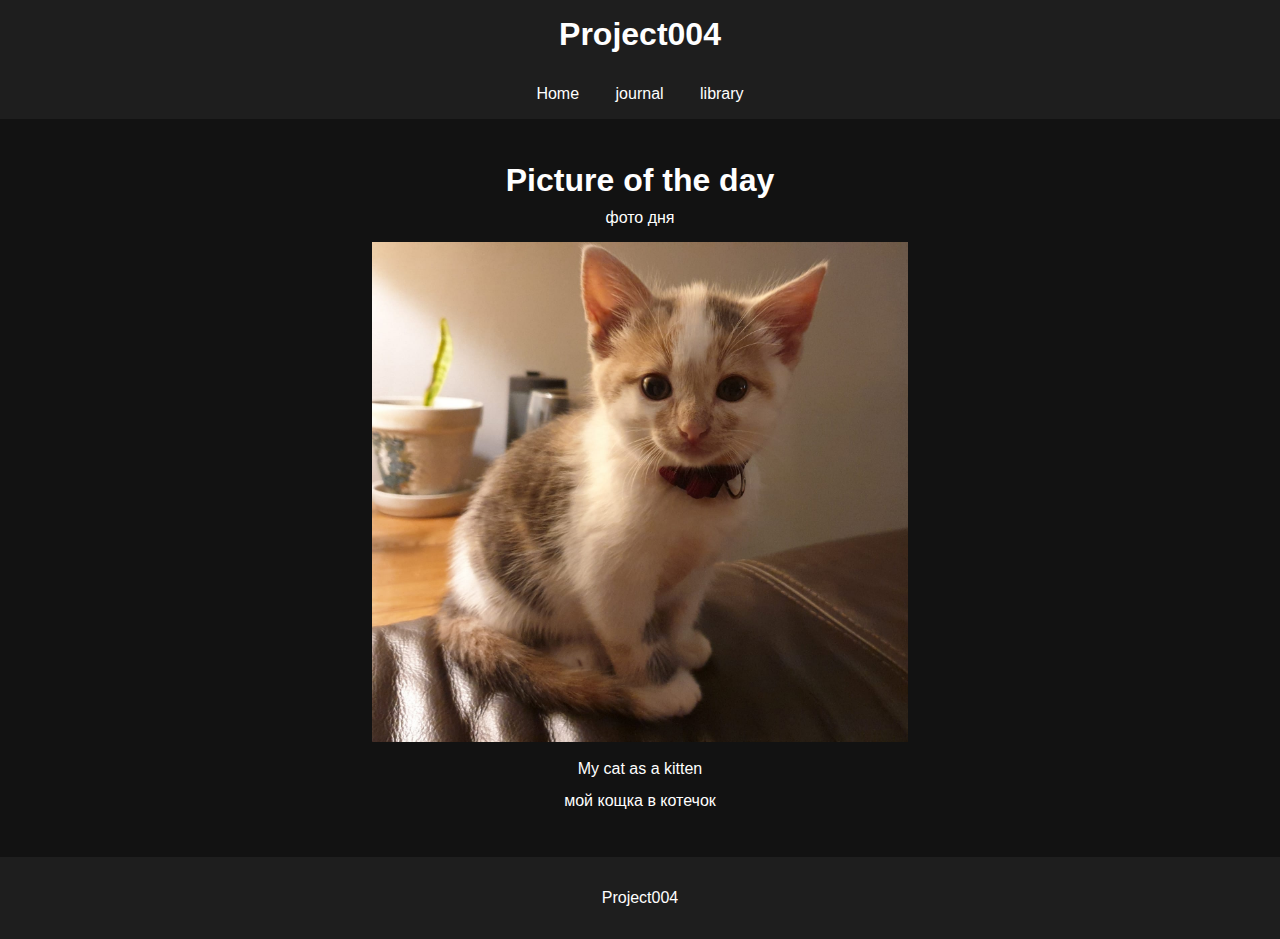
<file: index.html>
<!DOCTYPE html>
<html lang="en">

<head>
    
    <meta charset="UTF-8">
    <meta name="viewport" content="width=device-width, initial-scale=1.0">
    <link rel="stylesheet" href="style.css">

    <title>Project004</title>

</head>

<body>
    
    <header>
        
        <h1>Project004</h1>
    
    </header>
    
    <nav>
        
        <a href="index.html">Home</a>
        <a href="journal.html">journal</a>
        <a href="library.html">library</a>
    
    </nav>
    
    <main>

        <div>

            <h1>Picture of the day</h1>
            <p>фото дня</p>
            <img src="PicklesKitten.jpg" style="height: 500px;">

            <p>My cat as a kitten</p>
            <p>мой кощка в котечок</p>


        </div>

    
        















    </main>
    
    <footer>
        
        <p>Project004</p>
    
    </footer>

</body>

</html>
</file>
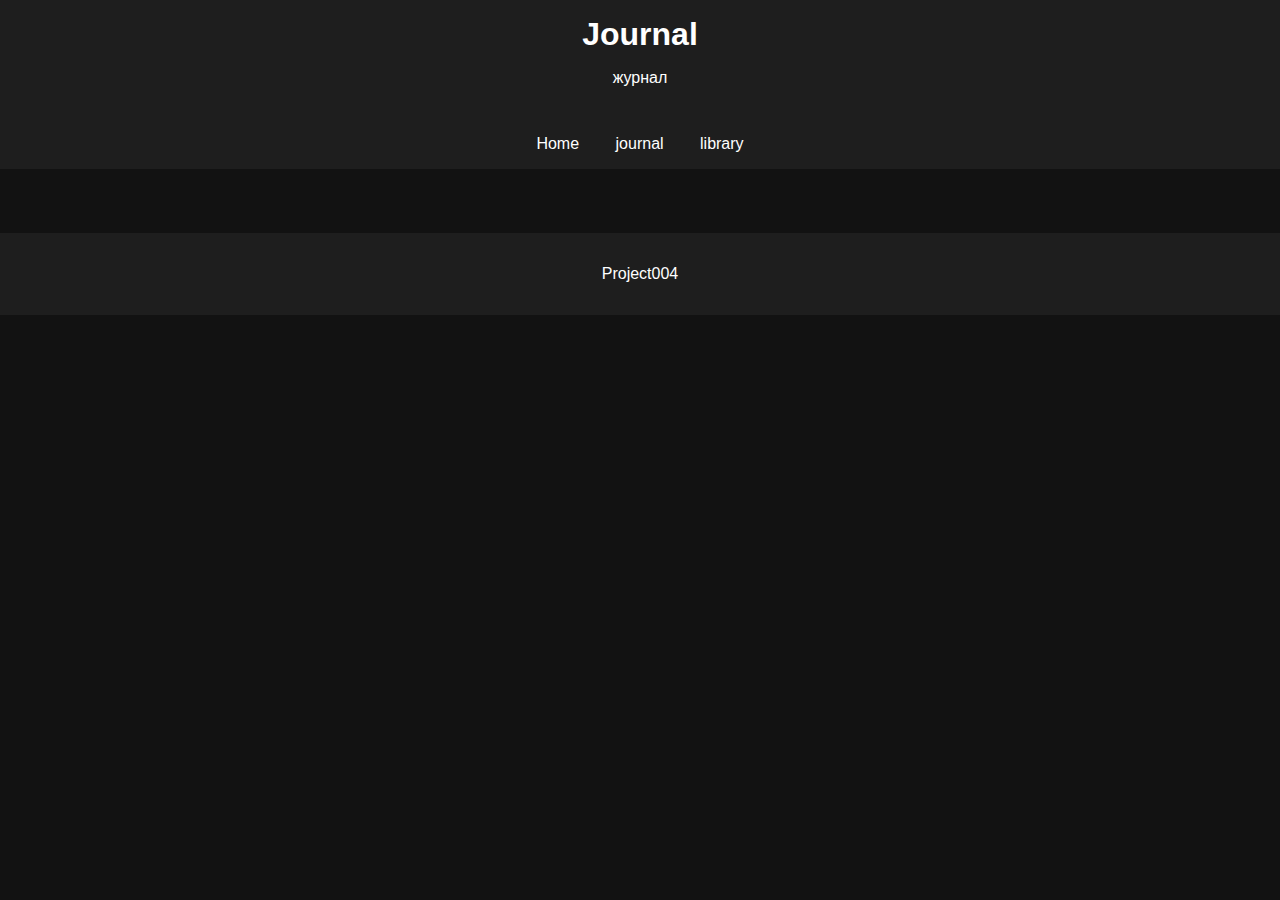
<file: journal.html>
<!DOCTYPE html>

<html>

<head>
   
    <title>Project004</title>
    <link rel="stylesheet" href="style.css">

</head>

<body>

    <header>
        
        <h1>Journal</h1>
        <p>журнал</p>

    </header>

    <nav>
        
        <a href="index.html">Home</a>
        <a href="journal.html">journal</a>
        <a href="library.html">library</a>
    
    </nav>

   <main>








    
   </main>
   
    <footer>
        
        <p>Project004</p>
    
    </footer>

</body>

</html>
</file>
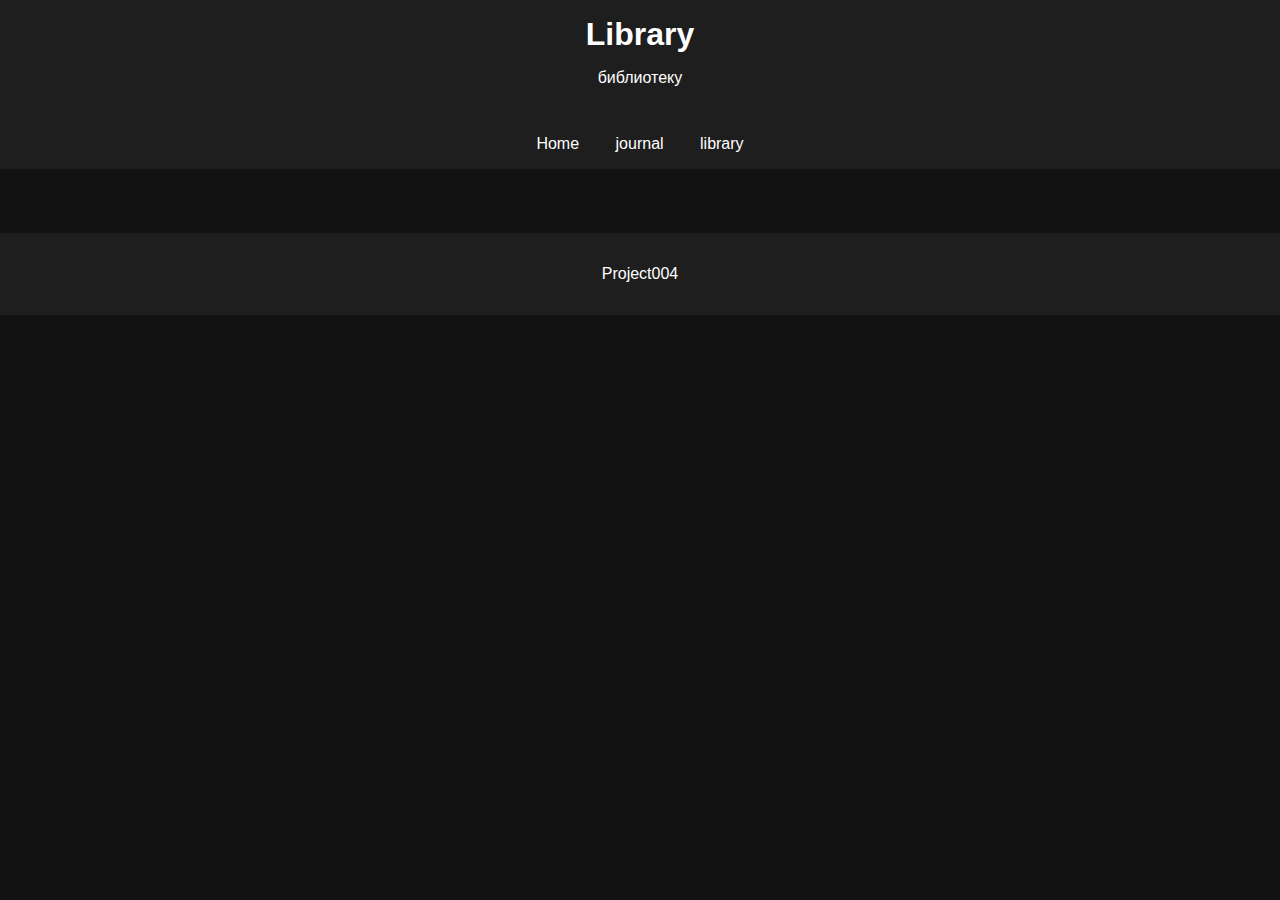
<file: library.html>
<!DOCTYPE html>

<html>

<head>
   
    <title>Project004</title>
    <link rel="stylesheet" href="style.css">

</head>

<body>
    
    <header>

        <h1>Library</h1>
        <p>библиотеку</p>

    </header>

    <nav>
        
        <a href="index.html">Home</a>
        <a href="journal.html">journal</a>
        <a href="library.html">library</a>
    
    </nav>

    <main>






    
    
    </main>
    
    <footer>
        
        <p>Project004</p>
    
    </footer>

</body>

</html>
</file>
<file: style.css>
body {
    margin: 0;
    font-family: Arial, sans-serif;
    background-color: #121212;
    color: #ffffff;
    text-align: center;
}

header {
    background-color: #1e1e1e;
    padding: 1rem;
    text-align: center;
}

header h1 {
    margin: 0;
}

nav {
    background-color: #1e1e1e;
    padding: 1rem;
    text-align: center;
}

nav a {
    color: #ffffff;
    text-decoration: none;
    margin: 0 1rem;
    align-items: baseline;
}

nav a:hover {
    text-decoration: underline;
}

main {
    padding: 2rem;
}

footer {
    background-color: #1e1e1e;
    padding: 1rem;
    text-align: center;
}

div {
    text-align: center;
    line-height: 1em;
}
</file>
